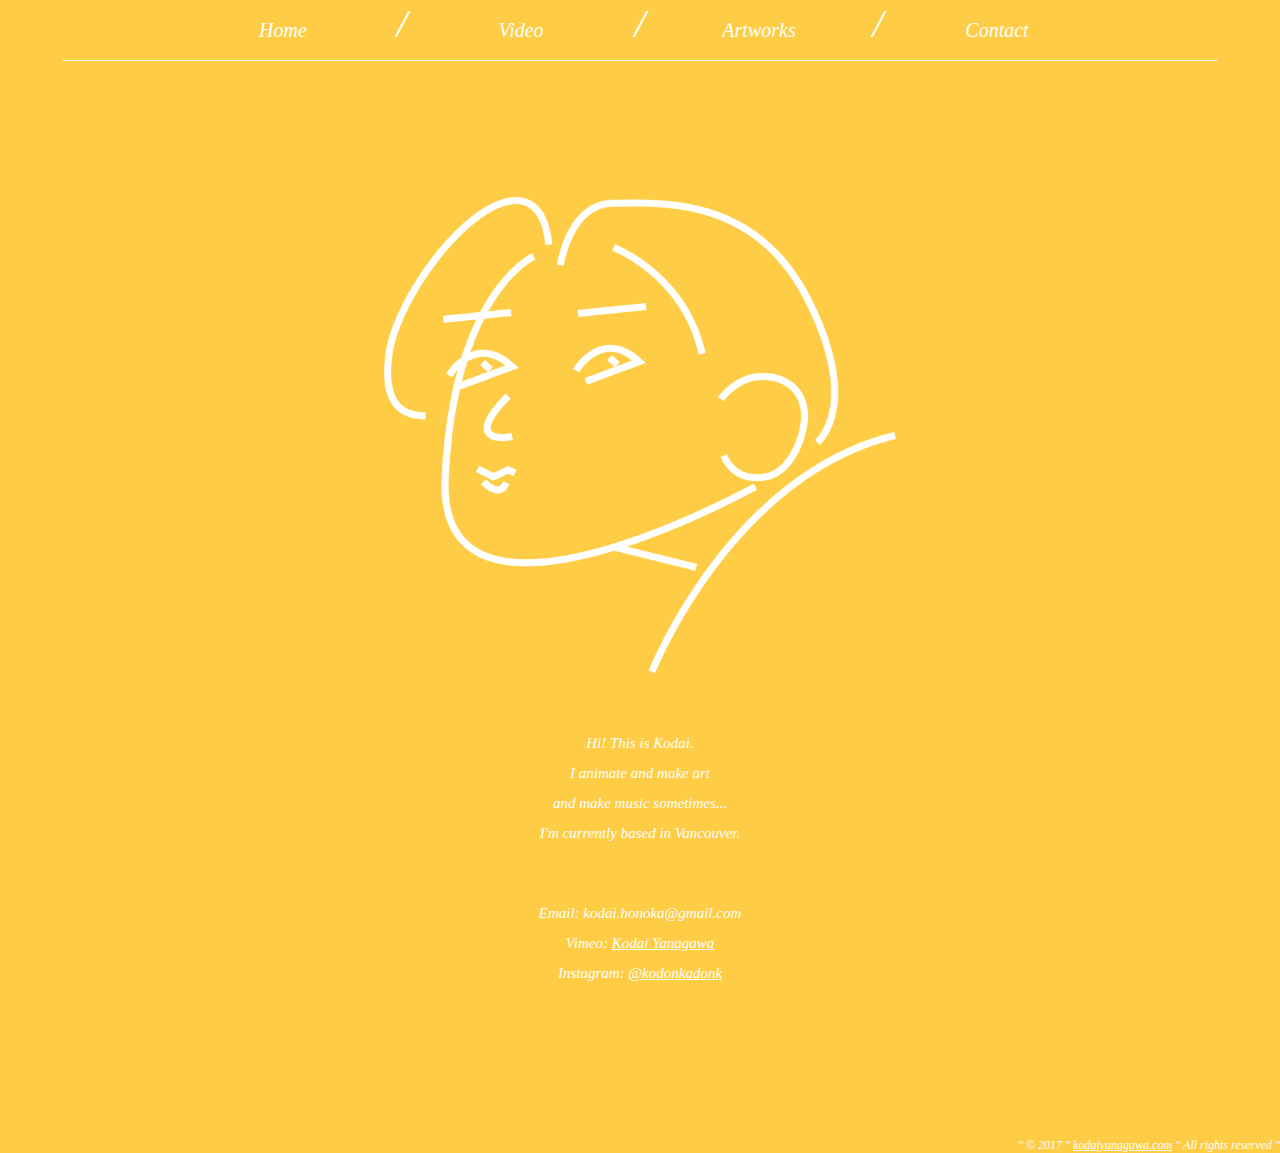
<file: contactpage.html>
<!DOCTYPE html>
<html>
<head>
	<title>Kodai Yanagawa Video</title>
	<meta charset="utf-8">
	<meta name="viewport" content="width=device-width, initial-scale=1.0">
	<link rel="stylesheet" type="text/css" href="style.css">
	<link rel="shortcut icon" type="image/png" href="Images/icon_images/favicon.png">
</head>
<body>
	<div id="AboutTop" class="page">
		<div id="menu" class="page">
			<div id="list">
				<ul>
					<li class="blinking">
						<a href="index.html">Home</a>
					</li>
					<span>/</span>
					<li class="blinking">
						<a href="videopage.html">Video</a>
					</li>
					<span>/</span>
					<li class="blinking">
						<a href="artworks.html">Artworks</a>
					</li>
					<span>/</span>
					<li class="blinking">
						<a href="contactpage.html">Contact</a>
					</li>
				</ul>
			</div>
		</div>
		<hr width="90%" align="center" color="white" size="1">
		<div id="profile">
			<img src="Images/icon_images/KodaiFace.png">
		</div>
		<div id="aboutme">
			<p>
				Hi!  This is Kodai.<br>  
				I animate and make art<br>
				and make music sometimes...<br>
				I'm currently based in Vancouver.
			</p>
		<div id="contact">
			<p>
				Email: kodai.honoka@gmail.com<br>
				Vimeo: <a class="blinking" href="https://vimeo.com/user32340219">Kodai Yanagawa</a><br>
				Instagram: <a class="blinking" href="https://www.instagram.com/kodonkadonk/">@kodonkadonk</a>
			</p>
		</div>
		</div>
	</div>

	<footer class="footer">
		<div class="footer-text">
			"
					©&nbsp;2017&nbsp;"
			<a href="index.html" class="info01">kodaiyanagawa.com</a>
			"&nbsp;All&nbsp;rights&nbsp;reserved
						"
		</div>
	</footer>

</body>
</html>
</file>
<file: style.css>
body {
	background-color: #fecd45;
	height: 100%;
	width: 100%;
	margin: 0 auto;
	padding: 0 auto;
	animation: FadeIn 20s ease-in-out forwards;
}

/////@keyframes FadeIn {
  from {
    background-color: #fecd45;
  }
  
  to {
    background-color: pink;
  }
}/////

#top {
	position: center;
	border: none;
	height: 100%;
	width: 100%;
	margin: 0px auto;
}
#logo {
	width: 100%;
	margin: 0px auto;
	padding: 0;
	text-align: center;
}
#logo img {
	transform: scale(0.4);
	width: 100%;
	margin: 0px auto;
	text-align: center;
}
#menu {
	overflow: hidden;
	width: 100%;
}
#list {
	margin: 0px auto;
	width: 100%;
	padding: 0;
}
#list span {
	color: white;
	font-style: oblique;
	font-weight: 100;
	font-size: 40px;
	display: block;
	list-style-type: none;
}
@media screen and (min-width: 576px) {
	#list span {
		display: inline-block;
		width: 30px
	}
}
#list ul {
	width: 100%;
	margin: 0 auto;
	padding: 0;
	text-align: center;
}
#list li {
	display: inline-block;
	width: 100px;
	float: none;
	margin: 10px 50px;
	list-style-type: none;
	text-align: center;
}
.blinking {
	-webkit-animation:blink 0.2s step-start infinite alternate;
	-moz-animation:blink 0.2s step-start infinite alternate;
	animation:blink 0.2s step-start infinite alternate;
	animation-play-state: paused;
	animation-fill-mode: none;
	-webkit-animation-fill-mode: none;
	animation-iteration-count: 2;
}
@-webkit-keyframes blink{
	34%,66%,100% {opacity: 0;}
	0%,33%,67%,99% {opacity: 1;}
}
@-moz-keyframes blink{
	34%,66%,100% {opacity: 0;}
	0%,33%,67%,99% {opacity: 1;}
}
@keyframes blink{
	34%,66%,100% {opacity: 0;}
	0%,33%,67%,99% {opacity: 1;}
}
.blinking:hover {
	animation-play-state: running;
	animation-iteration-count: infinite;
}
#list a {
	width: 100px;
	font-family: Avenir;
	font-style: oblique;
	font-weight: lighter;
	font-size: 20px;
	margin: 0 auto;
	text-decoration: none;
	color: white;
	text-align: center;
}
.footer-text {
	font-family: Avenir;
	font-style: oblique;
	font-weight: lighter;
	font-size: 12px;
	color: white;
}
.footer {
	padding: 150px 0 0 0;
	position: initial;
	width: 400px;
	float: right;
	text-align: right;
	vertical-align: bottom;
	right: 0;
	bottom: 0;
}
.info01 {
	font-family: Avenir;
	font-style: oblique;
	font-weight: lighter;
	font-size: 12px;
	color: white;
}









#main-features {
	width: 90%;
	text-align: center;
	margin: 0 auto;
}
.modal {
	display: none;
	vertical-align: middle;
	position: relative;
	z-index: 2;
	max-width: 600px;
	box-sizing: initial;
	width: 90%;
	background: #fff;
	padding: 0px 3% 50px 3%;
	margin: 0 auto;
	border-radius: 0px;
	text-align: center;
	border-radius: 4px;
}
@media screen and (max-width: 959px) {
	.modal {
		width: 90%;
	}
}
@media screen and (max-width: 640px) {
	.modal {
		width: 80%;
	}
}
@media screen and (max-width: 450px) {
	.modal {
		width: 100%;
	}
}
.modalwide{
	display: none;
	vertical-align: middle;
	position: relative;
	z-index: 2;
	max-width: 1200px;
	box-sizing: initial;
	width: 90%;
	background: #fff;
	padding: 0px 3% 50px 3%;
	margin: 0 auto;
	border-radius: 0px;
	text-align: center;
	border-radius: 4px;
}
@media screen and (max-width: 959px) {
	.modal {
		width: 90%;
	}
}
@media screen and (max-width: 640px) {
	.modal {
		width: 80%;
	}
}
@media screen and (max-width: 450px) {
	.modal {
		width: 100%;
	}
}
.blocker {
    position: fixed;
    top: 0;
    right: 0;
    bottom: 0;
    left: 0;
    width: 100%;
    height: 100%;
    overflow: auto;
    z-index: 1;
    padding: 20px;
    box-sizing: border-box;
    background-color: #000;
    background-color: rgba(0,0,0,0.75);
    text-align: center;
}
.modal a.close-modal {
	display: none;
    position: absolute;
    top: -12.5px;
    right: -12.5px;
    width: 30px;
    height: 30px;
    text-indent: -9999px;
    background-size: contain;
    background-repeat: no-repeat;
    background-position: center center;
    background-image: none;
}
.modal a.close-modal2 {
	width: 80px;
	height: 80px;
	margin: 0px 0px 30px 0px;
	padding: 0 auto;
	font-family: Avenir;
	font-style: oblique;
	font-weight: lighter;
    float: right;
    color: black;
    text-decoration: none;
    font-size: 100px;
}
.modal p {
	text-align: left;
	width: 100%;
	display: block;
	margin: 0px auto;
	padding: 0 auto;
	font-family: Avenir;
	font-style: oblique;
	font-weight: lighter;
	float: left;
}
.inner {
	width: 100%
	padding-top: 10%;
}
.modal iframe {
	position: relative;
	margin: 0px auto;
	padding: 0 auto;
	width: 100%;
}
.modal img {
	position: relative;
	margin: 0px auto;
	padding: 0 auto;
	width: 100%;
}
.section {
	margin: 0 auto;
	padding: 0 auto;
	display: inline-block;
	text-align: center;
	width: 45%;
}
@media screen and (max-width: 959px) {
	.section {
		width: 550px
	}
}
@media screen and (max-width: 640px) {
	.section {
		width: 500px
	}
}
@media screen and (max-width: 400px) {
	.section {
		width: 100%
	}
}
.section img {
	width: 100%;
	opacity: 1;
	margin: 0 auto;
	padding: 0 auto;
}
.section img:hover {
	opacity: 0.8;
}
.img-grid-item {
	max-width: 720px;
	width: 100%;
	margin: 0 auto 10px;
}
@media screen and (min-width: 768px) {
	.img-grid-item {
		width: 48%;
		margin: 0 4px 8px;
		display: inline-block;
	}
}
.img-full {
	width: 100%;
	display: block;
}
.giphy-embed {
	width: 100%;
	display: block;
}





#profile {
	width: 100%;
	margin: 0px auto;
	padding: 0px;
	text-align: center;
}
#profile img {
	width: 40%;
	margin: 10% 10% 4% 10%;
	float: none;
}
@media screen and (max-width: 959px) {
	#profile img {
		width: 50%
	}
}
@media screen and (max-width: 640px) {
	#profile img {
		width: 70%
	}
}
@media screen and (max-width: 320px) {
	#profile img {
		width: 90%
	}
}
#aboutme {
	margin: 0px auto;
	padding: 0px;
	text-align: center;
	width: 100%;
	height: 100%;
}
#aboutme p {
	color: white;
	font-family: Avenir;
	font-style: oblique;
	font-weight: lighter;
	font-size: 15px;
	margin: 0px 0px 50px 0px;
	padding: 0px;
	text-align: center;
	line-height: 30px;
}
#AboutTop {
	width: 100%;
	height: 100%;
}









#ContactTop {
	width: 100%;
	height: 100%;
	margin: 0 auto;
	padding: 0 auto;
}
#contact {
	width: 100%;
	height: 100%;
	margin: 0px auto;
	padding: 0 auto;
}
#contact p {
	color: white;
	font-family: Avenir;
	font-style: oblique;
	font-weight: lighter;
	font-size: 15px;
	margin: 0 auto;
	padding: 0px;
	text-align: center;
	line-height: 30px;
}
#contact a {
	color: white;
	font-family: Avenir;
	font-style: oblique;
	font-weight: lighter;
	font-size: 15px;
	margin: 0 auto;
	padding: 0px;
	text-align: center;
	line-height: 30px;
}
</file>
